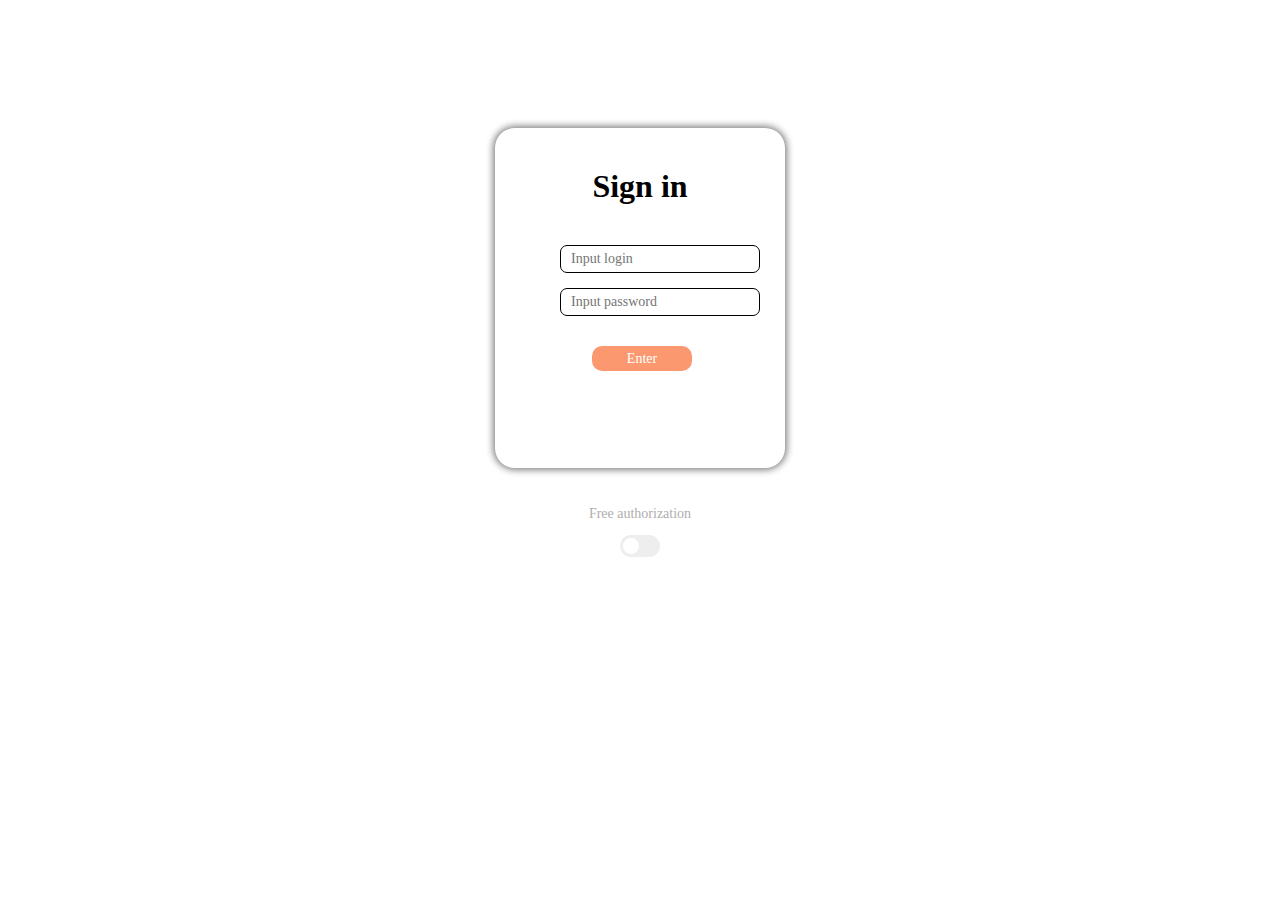
<file: docs/index.html>
<!DOCTYPE html>
<html lang="en">
<head>
    <meta charset="UTF-8">
    <meta name="viewport" content="width=device-width, initial-scale=1.0">
    <link rel="stylesheet" href="style.css">
    <title>Document</title>
</head>
<body>
    <main id="main">
        <div id="main_card">
            <h1 id="h1_text">Sign in</h1>
            <input type="text" id="input_login" placeholder="Input login">
            <input type="text" id="input_password" placeholder="Input password">
            <input type="text" id="input_login_free" placeholder="Input login">
            <button id="btn_enter">Enter</button>
            <button id="btn_enter_free">Enter</button>
            <p id="status_auth"></p>
            
        </div>
        <div id="free_check">
            <p id="free_auth">Free authorization</p>
            <label class="checkbox style-e">
                <input id="check" type="checkbox"/>
                <div class="checkbox__checkmark"></div>
            </label>
        </div>
    </main>
    <script type="module" src="script.js"></script>

</body>
</html>
</file>
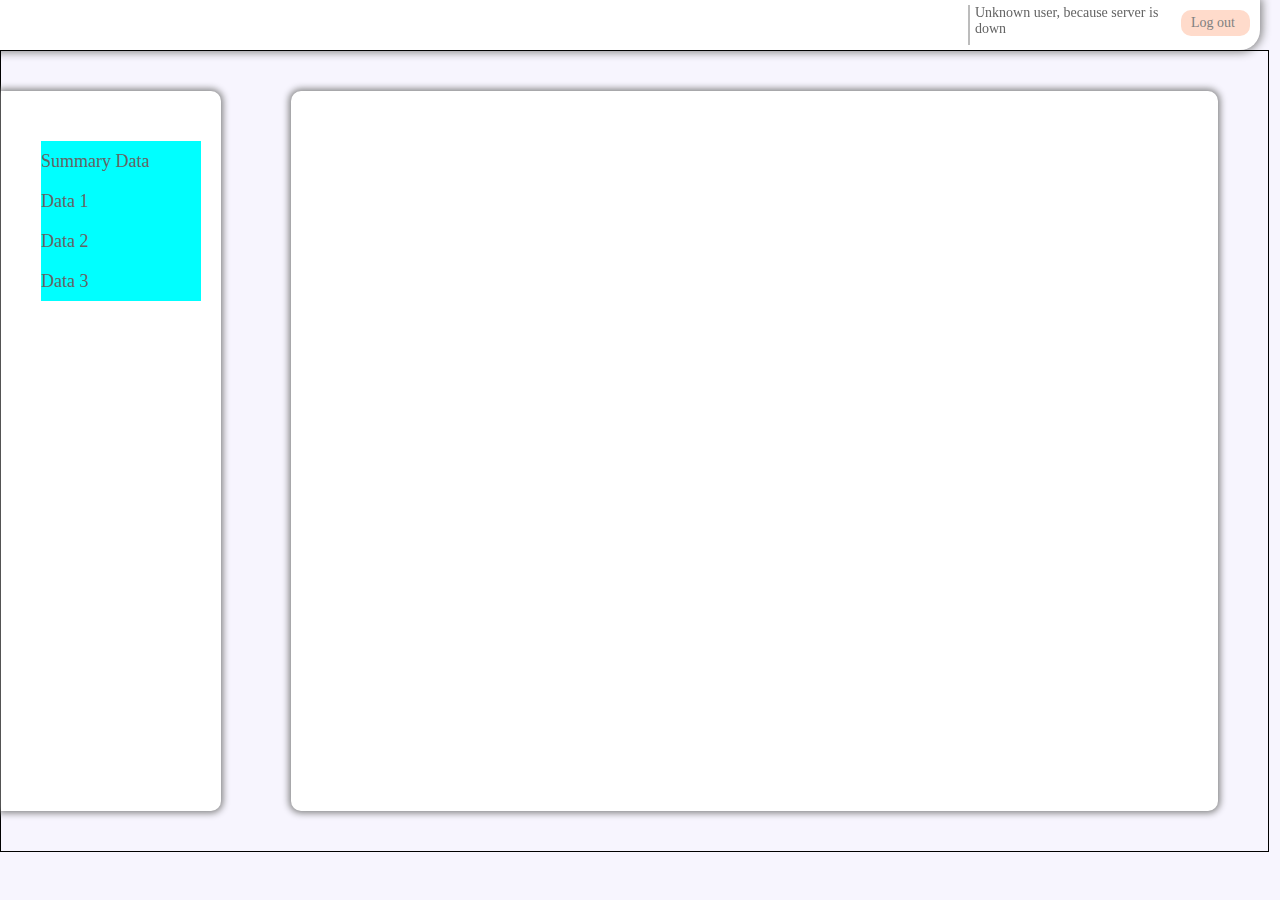
<file: html_sections/main.html>
<!DOCTYPE html>
<html lang="en">
<head>
    <meta charset="UTF-8">
    <meta name="viewport" content="width=device-width, initial-scale=1.0">
    <link rel="stylesheet" href="/html_sections/main.css">
    <title>Document</title>
</head>
<body>
    <header id="header">
        <div id="auth_menu">
            <p id="login_name"></p>        
            <button id="log_out">Log out</button>
        </div>
    </header>
    <main id="main">
        <div id="section_menu">
            <ul id="section_list">
                <li>Summary Data</li>
                <li>Data 1</li>
                <li>Data 2</li>
                <li>Data 3</li>
            </ul>
        </div>
        <div id="section_block"></div>
    </main>
    
    <script type="module" src="/html_sections/main.js"></script>
</body>
</html>
</file>
<file: docs/style.css>
*{
    margin: 0;
    font-size: 14px;
    font-family: Tahoma;
}

#main_card{
    position: relative;
    height:300px;
    width: 250px;
    border-radius: 20px;
    box-shadow: 0px 0px 7px 2px gray;
    margin: 10% auto;
    padding: 20px 20px 20px 20px;

}

#h1_text {
    position: relative;
    font-size: 32px;
    margin-top: 20px;
    text-align: center;
}

#input_login{
    position: relative;
    margin: 10px 45px 35px;
    padding: 5px 10px;
    top: 30px;
    border-radius: 7px;
    border: solid 1px black;
}

#input_password{
    position: relative;
    margin: 10px 45px;
    padding: 5px 10px;
    border-radius: 7px;
    border: solid 1px black;

}

#btn_enter{
    position: relative;
    margin: 20px 77px;
    height: 25px;
    width: 100px;
    border-radius: 10px;
    background-color: rgb(252, 152, 112);
    color: white;
    border: none;
}

#status_auth{
    position: relative;
    padding: 5px 5px 5px 5px;
    white-space: nowrap;
    text-align: center;
}

/* ===== free auth ===== */
#free_check{
    position: relative;
    text-align: center;
    margin-top: -7%;
}

#free_auth{
    position: relative;
    white-space: nowrap;
    text-align: center;
    color: rgb(174, 174, 174);
}

#input_login_free{
    position: relative;
    margin: 10px 45px 35px;
    padding: 5px 10px;
    top: 30px;
    border-radius: 7px;
    border: solid 1px black;
    display: none;
}

#btn_enter_free{
    position: relative;
    margin: 60px 77px;
    height: 25px;
    width: 100px;
    border-radius: 10px;
    background-color: rgb(252, 152, 112);
    color: white;
    border: none;
    display: none;
}

/* === check-box ===*/
.checkbox.style-e {
    display: inline-block;
    position: relative;
    padding-left: 40px;
    cursor: pointer;
    -webkit-user-select: none;
    -moz-user-select: none;
    -ms-user-select: none;
    user-select: none;
  }
  .checkbox.style-e input {
    position: absolute;
    opacity: 0;
    cursor: pointer;
    height: 0;
    width: 0;
    
  }
  .checkbox.style-e input:checked ~ .checkbox__checkmark {
    background-color: rgb(255, 226, 214);
  }
  .checkbox.style-e input:checked ~ .checkbox__checkmark:after {
    left: 21px;
  }
  .checkbox.style-e:hover input ~ .checkbox__checkmark {
    background-color: #eee;
  }
  .checkbox.style-e:hover input:checked ~ .checkbox__checkmark {
    background-color: rgb(255, 226, 214);
  }
  .checkbox.style-e .checkbox__checkmark {
    position: absolute;
    top: 1px;
    left: 0;
    height: 22px;
    width: 40px;
    background-color: #eee;
    transition: 0.25s ease;
    border-radius: 11px;
  }
  .checkbox.style-e .checkbox__checkmark:after {
    content: "";
    position: absolute;
    left: 3px;
    top: 3px;
    width: 16px;
    height: 16px;
    display: block;
    background-color: #fff;
    border-radius: 50%;
    transition: left 0.25s ease;
  }
</file>
<file: html_sections/main.css>
*{
    margin: 0;
    font-size: 14px;
    font-family: Tahoma;
    color: rgb(100, 100, 100);
}

body{
    background-color: rgb(247, 245, 254);
}

/* ============= Header ================ */

#header{
    position: relative;
    height: 50px;
    width: 100%;
    background-color: white;
    box-shadow: 0px 0px 10px 2px gray;
    border-bottom-right-radius: 20px;
    right: 20px;    
}

#auth_menu{
    position: fixed;
    height: 40px;
    width: 300px;
    top: 5px;
    right: 10px;
    box-shadow: -2px 0px 0px rgb(188, 188, 188);
    display: flex;
}

#login_name{
    position: relative;
    padding-left: 5px;
    width: 200px;
}

#log_out{
    position: fixed;
    right: 30px;
    top: 10px;
    border: none;
    border-radius: 10px;
    color: rgb(128, 128, 128);
    background-color: rgb(255, 219, 203);
    padding: 5px 15px 5px 10px;
    
}

/* ============== Main ================== */

#main {
    position: relative;
    height: 800px;
    width: 99%;
    border: solid 1px black;
    display: flex;

}

/* === Section menu ==== */

#section_menu {
    position: relative;
    height: 90%;
    width: 300px;
    margin-top: 40px;
    margin-right: 70px;
    box-shadow: 0px 0px 7px 2px gray;
    border-top-right-radius: 10px;
    border-bottom-right-radius: 10px;
    background-color: white;
    
}

#section_list{

    margin: 50px 20px 20px 0px;
    list-style-type: none;
    line-height: 40px;
    text-align: center left;
    cursor: pointer;
}

#li:hover {
    color: aqua;

}

li{
    font-size: 18px;
    background-color: aqua;

}

/* ===== Section block */

#section_block{
    position: relative;
    height: 90%;
    width: 100%;
    margin-top: 40px;
    box-shadow: 0px 0px 7px 2px gray;
    border-radius: 10px;
    margin-right: 50px;
    background-color: white;

}
</file>
